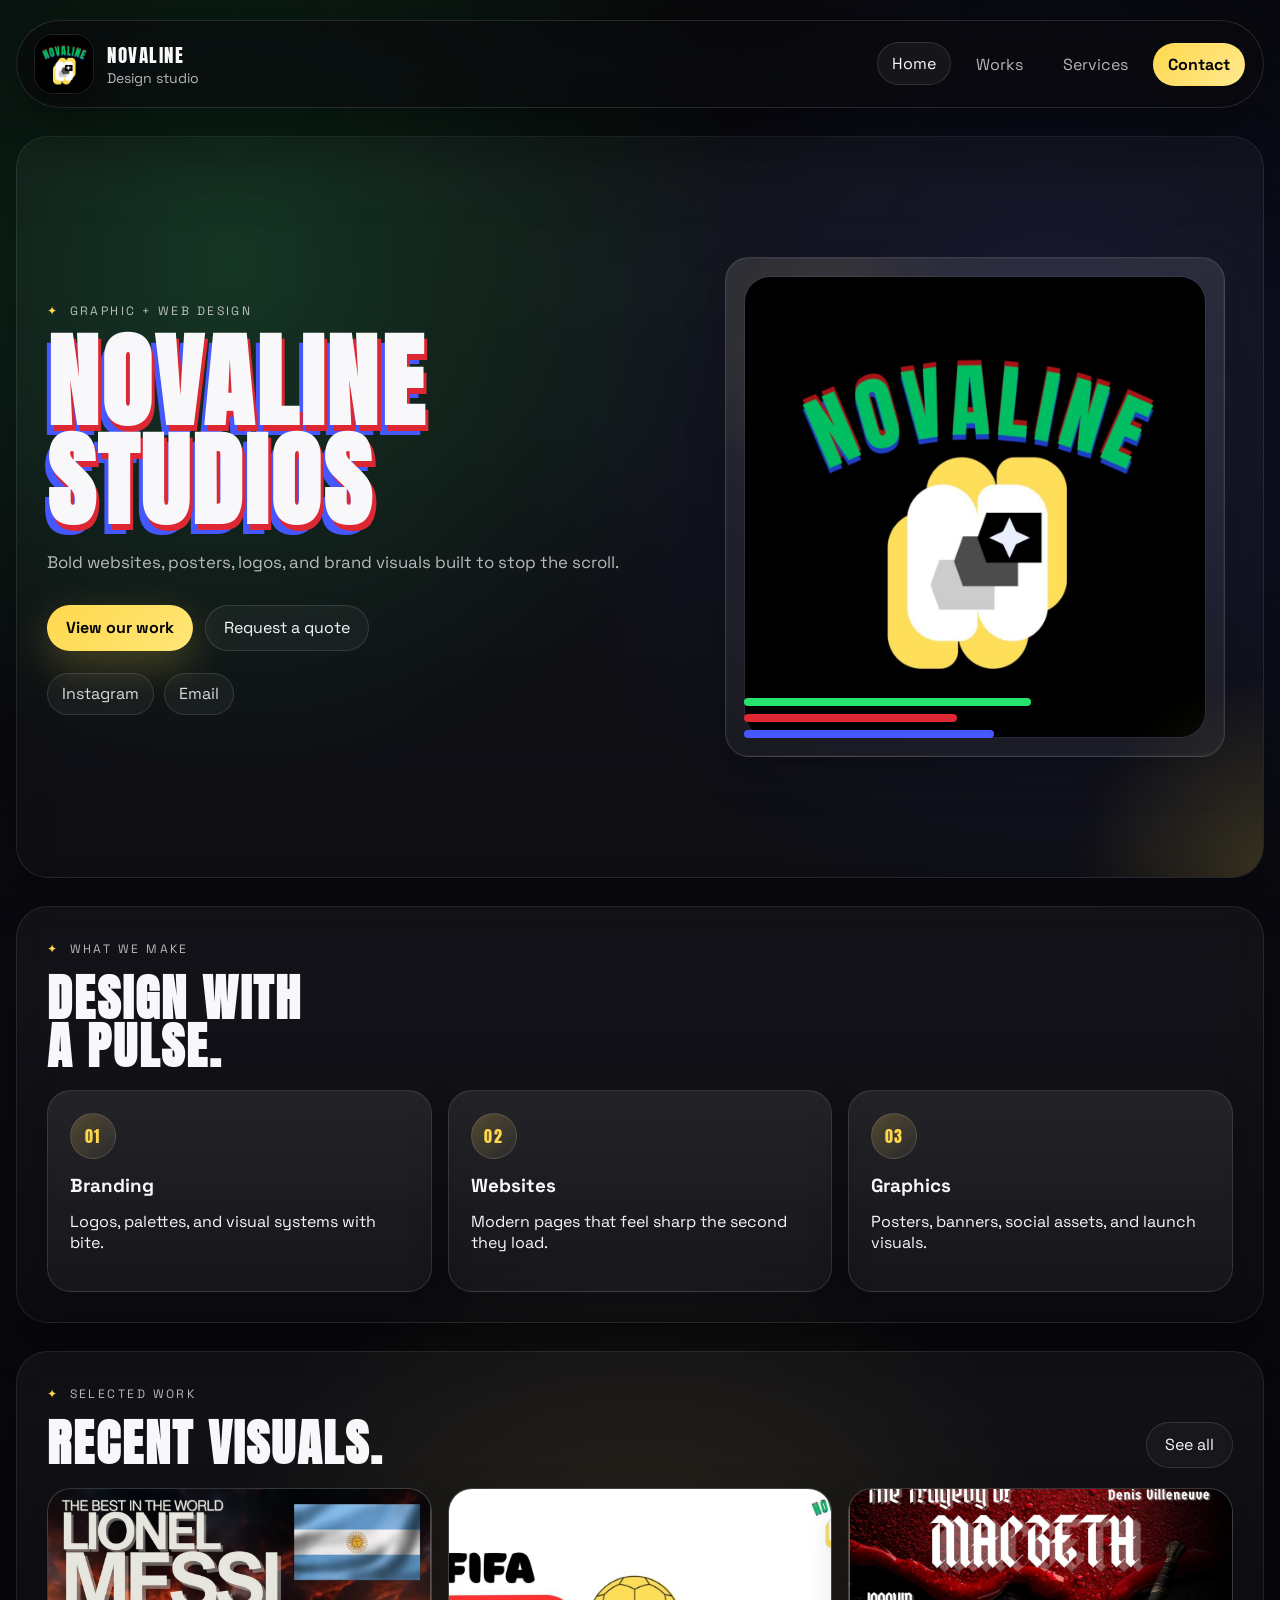
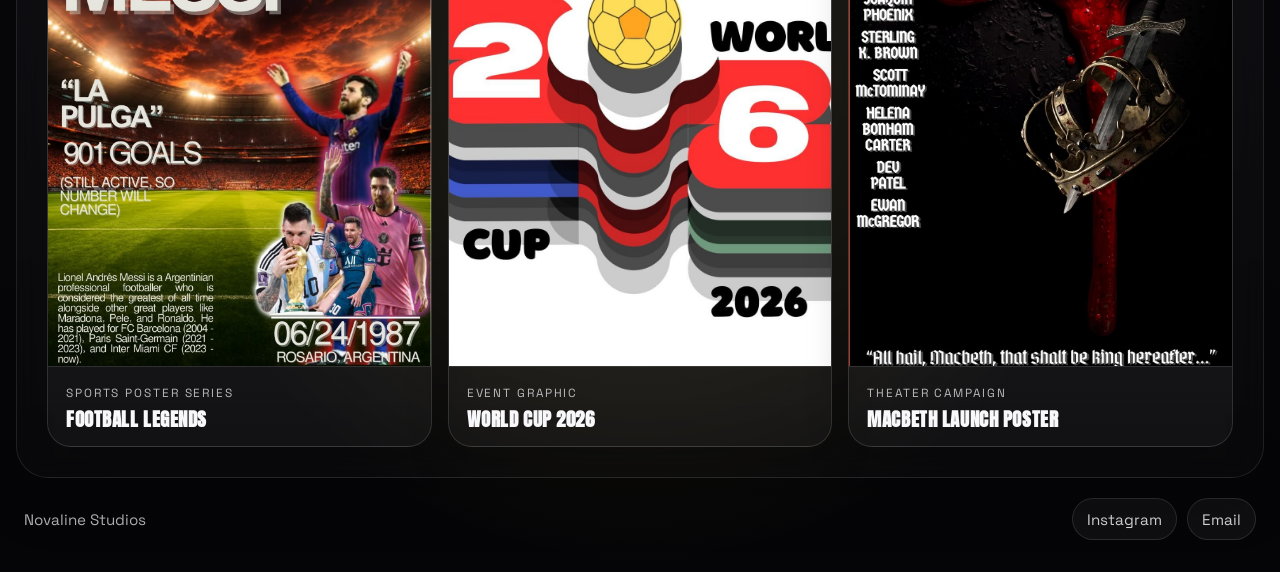
<file: novaline-studio/index.html>
<!DOCTYPE html>
<html lang="en">
  <head>
    <link rel="icon" type="image/vnd.microsoft.icon" href="assets/favicon.ico" />
    <link rel="icon" type="image/jpeg" href="assets/novalin.jpg" />
    <link rel="shortcut icon" href="assets/favicon.ico" />
    <meta charset="UTF-8" />
    <meta name="viewport" content="width=device-width, initial-scale=1.0" />
    <meta name="robots" content="index, follow" />
    <meta name="author" content="Novaline Studios" />
    <meta name="theme-color" content="#111111" />
    <meta name="keywords" content="graphic design, branding, web design, logo design, poster design, social media visuals" />
    <title>Novaline Studios | Bold Branding, Web & Graphic Design</title>
    <meta
      name="description"
      content="Novaline Studios delivers bold branding, modern websites, posters, and social visuals that help creators and businesses stand out."
    />
    <link rel="canonical" href="https://novaline.novastudios.workers.dev/" />
    <meta property="og:site_name" content="Novaline Studios" />
    <meta property="og:title" content="Novaline Studios | Bold Branding, Web & Graphic Design" />
    <meta property="og:description" content="Novaline Studios delivers bold branding, modern websites, posters, and social visuals that help creators and businesses stand out." />
    <meta property="og:type" content="website" />
    <meta property="og:url" content="https://novaline.novastudios.workers.dev/" />
    <meta property="og:image" content="https://novaline.novastudios.workers.dev/assets/social-preview.png" />
    <meta property="og:image:alt" content="Novaline Studios brand preview image with dark graphic style" />
    <meta property="og:image:secure_url" content="https://novaline.novastudios.workers.dev/assets/social-preview.png" />
    <meta property="og:image:type" content="image/png" />
    <meta property="og:image:width" content="1200" />
    <meta property="og:image:height" content="630" />
    <meta property="og:locale" content="en_US" />
    <meta name="twitter:card" content="summary_large_image" />
    <meta name="twitter:site" content="@novaline.studio529" />
    <meta name="twitter:creator" content="@novaline.studio529" />
    <meta name="twitter:title" content="Novaline Studios | Bold Branding, Web & Graphic Design" />
    <meta name="twitter:description" content="Novaline Studios delivers bold branding, modern websites, posters, and social visuals that help creators and businesses stand out." />
    <meta name="twitter:image" content="https://novaline.novastudios.workers.dev/assets/social-preview.png" />
    <meta name="twitter:image:alt" content="Novaline Studios brand logo and visual identity" />
    <link rel="apple-touch-icon" sizes="180x180" href="assets/novaline.jpg" />
    <link rel="manifest" href="manifest.webmanifest" />
    <link rel="alternate" hreflang="en" href="https://novaline.novastudios.workers.dev/" />
    <link rel="preload" as="image" href="https://novaline.novastudios.workers.dev/assets/social-preview.png" />
    <link rel="preconnect" href="https://fonts.googleapis.com" />
    <link rel="preconnect" href="https://fonts.gstatic.com" crossorigin />
    <script async src="https://www.googletagmanager.com/gtag/js?id=G-LHN4WN6YSK"></script>
    <script>
      window.dataLayer = window.dataLayer || [];
      function gtag(){dataLayer.push(arguments);}
      gtag('js', new Date());
      gtag('config', 'G-LHN4WN6YSK');
    </script>
    <script type="application/ld+json">
      {
        "@context": "https://schema.org",
        "@type": "ProfessionalService",
        "name": "Novaline Studios",
        "description": "Novaline Studios offers branding, website design, posters, social assets, and graphics that help small businesses and creators stand out.",
        "logo": "assets/novaline.jpg",
        "url": "https://novaline.novastudios.workers.dev/",
        "contactPoint": [
          {
            "@type": "ContactPoint",
            "contactType": "customer service",
            "email": "novalinestudios529@gmail.com"
          }
        ],
        "sameAs": [
          "https://www.instagram.com/novaline.studio529/"
        ]
      }
    </script>
    <script type="application/ld+json">
      {
        "@context": "https://schema.org",
        "@type": "WebSite",
        "name": "Novaline Studios",
        "url": "https://novaline.novastudios.workers.dev/",
        "sameAs": [
          "https://www.instagram.com/novaline.studio529/"
        ]
      }
    </script>
    <script type="application/ld+json">
      {
        "@context": "https://schema.org",
        "@type": "BreadcrumbList",
        "itemListElement": [
          {
            "@type": "ListItem",
            "position": 1,
            "name": "Home",
            "item": "https://novaline.novastudios.workers.dev/"
          }
        ]
      }
    </script>
    <link rel="stylesheet" href="styles.css" />
  </head>
  <body>
    <div class="page-shell">
      <header class="site-header">
        <a class="brand-lockup" href="./" aria-label="Novaline home">
          <img class="brand-mark" src="assets/novaline.jpg" alt="Novaline logo" />
          <span class="brand-copy">
            <span class="brand-name">Novaline</span>
            <span class="brand-tag">Design studio</span>
          </span>
        </a>

        <nav class="site-nav" aria-label="Primary">
          <a class="nav-link active" href="./">Home</a>
          <a class="nav-link" href="works.html">Works</a>
          <a class="nav-link" href="studio.html">Services</a>
          <a class="nav-link nav-cta" href="contact.html">Contact</a>
        </nav>
      </header>

      <main>
        <section class="hero section simple-hero">
          <div class="hero-copy">
            <p class="eyebrow"><span class="glyph">✦</span> graphic + web design</p>
            <h1>Novaline Studios</h1>
            <p class="lede">
              Bold websites, posters, logos, and brand visuals built to stop the scroll.
            </p>

            <div class="hero-actions">
              <a class="button button-primary" href="works.html">View our work</a>
              <a class="button button-secondary" href="mailto:novalinestudios529@gmail.com?subject=Novaline%20quote%20request&amp;body=Hi%20Novaline%2C%0A%0AI%27m%20interested%20in%20a%20quote%20for%3A%0A%0AProject%20type%3A%20%0ATimeline%3A%20%0ABudget%20range%3A%20%0AReferences%2Fideas%3A%20%0A%0AThank%20you!">Request a quote</a>
            </div>

            <div class="social-row" aria-label="Social links">
              <a class="social-link" href="https://www.instagram.com/novaline.studio529/" target="_blank" rel="noreferrer">Instagram</a>
              <a class="social-link" href="mailto:novalinestudios529@gmail.com?subject=Novaline%20project%20message">Email</a>
            </div>
          </div>

          <div class="hero-art">
            <div class="feature-board">
              <img class="feature-logo" src="assets/novaline.jpg" alt="" aria-hidden="true" />
              <div class="kinetic-bars" aria-hidden="true">
                <span></span>
                <span></span>
                <span></span>
              </div>
            </div>
          </div>
        </section>

        <section class="section compact-section">
          <div class="section-heading">
            <p class="eyebrow"><span class="glyph">✦</span> what we make</p>
            <h2>Design with a pulse.</h2>
          </div>

          <div class="service-grid">
            <article class="service-card">
              <div class="service-icon">01</div>
              <h3>Branding</h3>
              <p>Logos, palettes, and visual systems with bite.</p>
            </article>

            <article class="service-card">
              <div class="service-icon">02</div>
              <h3>Websites</h3>
              <p>Modern pages that feel sharp the second they load.</p>
            </article>

            <article class="service-card">
              <div class="service-icon">03</div>
              <h3>Graphics</h3>
              <p>Posters, banners, social assets, and launch visuals.</p>
            </article>
          </div>
        </section>

        <section class="section feature-showcase">
          <div class="section-heading section-heading--split">
            <div>
              <p class="eyebrow"><span class="glyph">✦</span> selected work</p>
              <h2>Recent visuals.</h2>
            </div>
            <a class="text-link" href="works.html">See all</a>
          </div>

          <div class="showcase-grid">
            <article class="project-card project-card--image">
              <img class="project-card__image" src="assets/s6.jpg" alt="Cristiano Ronaldo poster design" />
              <div class="project-card__body">
                <p class="project-type">Sports poster series</p>
                <h3>Football legends</h3>
              </div>
            </article>

            <article class="project-card project-card--image">
              <img class="project-card__image" src="assets/worldcup.jpg" alt="FIFA World Cup 2026 graphic" />
              <div class="project-card__body">
                <p class="project-type">Event graphic</p>
                <h3>World Cup 2026</h3>
              </div>
            </article>

            <article class="project-card project-card--image">
              <img class="project-card__image" src="assets/macbeth.jpg" alt="Macbeth poster design" />
              <div class="project-card__body">
                <p class="project-type">Theater campaign</p>
                <h3>Macbeth launch poster</h3>
              </div>
            </article>
          </div>
        </section>
      </main>

      <footer class="site-footer">
        <p>Novaline Studios</p>
        <div class="footer-socials">
          <a href="https://www.instagram.com/novaline.studio529/" target="_blank" rel="noreferrer">Instagram</a>
          <a href="mailto:novalinestudios529@gmail.com?subject=Novaline%20project%20message">Email</a>
        </div>
      </footer>
    </div>
    <script src="script.js"></script>
  </body>
</html>
</file>
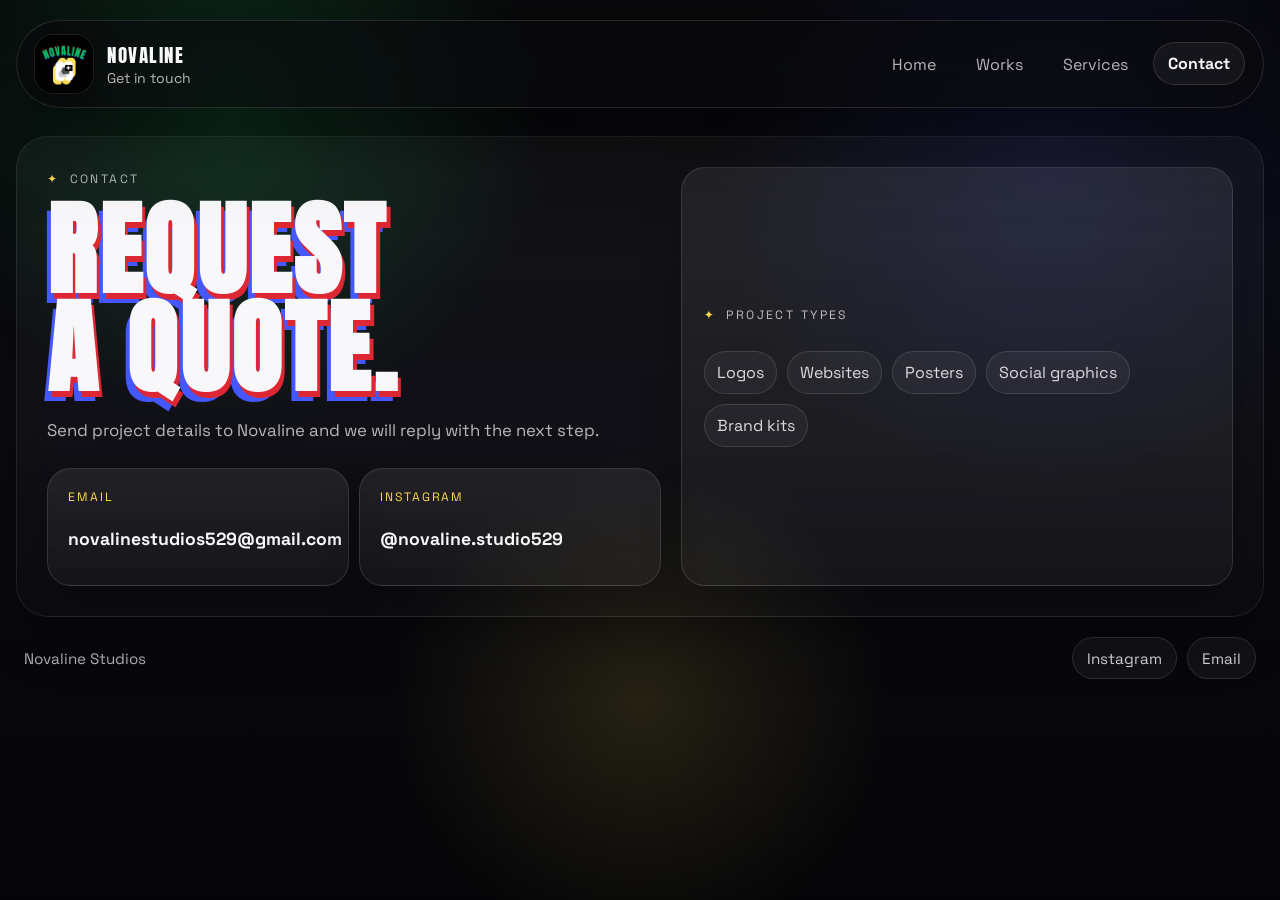
<file: novaline-studio/contact.html>
<!DOCTYPE html>
<html lang="en">
  <head>
    <link rel="icon" type="image/vnd.microsoft.icon" href="assets/favicon.ico" />
    <link rel="icon" type="image/jpeg" href="assets/novalin.jpg" />
    <link rel="shortcut icon" href="assets/favicon.ico" />
    <meta charset="UTF-8" />
    <meta name="viewport" content="width=device-width, initial-scale=1.0" />
    <meta name="robots" content="index, follow" />
    <meta name="author" content="Novaline Studios" />
    <meta name="theme-color" content="#111111" />
    <meta name="keywords" content="contact graphic designer, branding quote, website design inquiry, poster design request" />
    <title>Contact Novaline Studios | Brand, Website & Graphic Design Quote</title>
    <meta
      name="description"
      content="Email Novaline Studios for a quote on brand identity, website design, posters, social graphics, or visual campaign work."
    />
    <link rel="canonical" href="https://novaline.novastudios.workers.dev/contact.html" />
    <meta property="og:site_name" content="Novaline Studios" />
    <meta property="og:title" content="Contact Novaline Studios | Brand, Website & Graphic Design Quote" />
    <meta property="og:description" content="Email Novaline Studios for a quote on brand identity, website design, posters, social graphics, or visual campaign work." />
    <meta property="og:type" content="website" />
    <meta property="og:url" content="https://novaline.novastudios.workers.dev/contact.html" />
    <meta property="og:image" content="https://novaline.novastudios.workers.dev/assets/social-preview.png" />
    <meta property="og:image:alt" content="Contact Novaline Studios preview image with creative branding style" />
    <meta property="og:image:secure_url" content="https://novaline.novastudios.workers.dev/assets/social-preview.png" />
    <meta property="og:image:type" content="image/png" />
    <meta property="og:image:width" content="1200" />
    <meta property="og:image:height" content="630" />
    <meta property="og:locale" content="en_US" />
    <meta name="twitter:card" content="summary_large_image" />
    <meta name="twitter:site" content="@novaline.studio529" />
    <meta name="twitter:creator" content="@novaline.studio529" />
    <meta name="twitter:title" content="Contact Novaline Studios | Brand, Website & Graphic Design Quote" />
    <meta name="twitter:description" content="Email Novaline Studios for a quote on brand identity, website design, posters, social graphics, or visual campaign work." />
    <meta name="twitter:image" content="https://novaline.novastudios.workers.dev/assets/social-preview.png" />
    <meta name="twitter:image:alt" content="Contact Novaline Studios for design and branding services" />
    <link rel="apple-touch-icon" sizes="180x180" href="assets/novaline.jpg" />
    <link rel="manifest" href="manifest.webmanifest" />
    <link rel="alternate" hreflang="en" href="https://novaline.novastudios.workers.dev/contact.html" />
    <link rel="preconnect" href="https://fonts.googleapis.com" />
    <link rel="preconnect" href="https://fonts.gstatic.com" crossorigin />
    <script async src="https://www.googletagmanager.com/gtag/js?id=G-LHN4WN6YSK"></script>
    <script>
      window.dataLayer = window.dataLayer || [];
      function gtag(){dataLayer.push(arguments);}
      gtag('js', new Date());
      gtag('config', 'G-LHN4WN6YSK');
    </script>
    <link rel="preload" as="image" href="https://novaline.novastudios.workers.dev/assets/social-preview.png" />
    <script type="application/ld+json">
      {
        "@context": "https://schema.org",
        "@type": "WebPage",
        "name": "Contact | Novaline Studios",
        "description": "Email Novaline Studios for a quote on brand identity, website design, posters, social graphics, or visual campaign work.",
        "url": "https://novaline.novastudios.workers.dev/contact.html"
      }
    </script>
    <script type="application/ld+json">
      {
        "@context": "https://schema.org",
        "@type": "BreadcrumbList",
        "itemListElement": [
          {
            "@type": "ListItem",
            "position": 1,
            "name": "Home",
            "item": "https://novaline.novastudios.workers.dev/"
          },
          {
            "@type": "ListItem",
            "position": 2,
            "name": "Contact",
            "item": "https://novaline.novastudios.workers.dev/contact.html"
          }
        ]
      }
    </script>
    <script type="application/ld+json">
      {
        "@context": "https://schema.org",
        "@type": "ContactPage",
        "url": "https://novaline.novastudios.workers.dev/contact.html",
        "name": "Contact Novaline Studios",
        "description": "Request a quote for branding, website design, posters, social graphics, and visual campaigns.",
        "mainEntity": {
          "@type": "Organization",
          "name": "Novaline Studios",
          "url": "https://novaline.novastudios.workers.dev/",
          "contactPoint": [
            {
              "@type": "ContactPoint",
              "contactType": "customer service",
              "email": "novalinestudios529@gmail.com"
            }
          ],
          "sameAs": [
            "https://www.instagram.com/novaline.studio529/"
          ]
        }
      }
    </script>
    <link rel="stylesheet" href="styles.css" />
  </head>
  <body>
    <div class="page-shell">
      <header class="site-header">
        <a class="brand-lockup" href="./" aria-label="Novaline home">
          <img class="brand-mark" src="assets/novaline.jpg" alt="Novaline logo" />
          <span class="brand-copy">
            <span class="brand-name">Novaline</span>
            <span class="brand-tag">Get in touch</span>
          </span>
        </a>

        <nav class="site-nav" aria-label="Primary">
          <a class="nav-link" href="./">Home</a>
          <a class="nav-link" href="works.html">Works</a>
          <a class="nav-link" href="studio.html">Services</a>
          <a class="nav-link active nav-cta" href="contact.html">Contact</a>
        </nav>
      </header>

      <main>
        <section class="contact-layout section">
          <div class="contact-copy">
            <p class="eyebrow"><span class="glyph">✦</span> contact</p>
            <h1>Request a quote.</h1>
            <p class="lede">
              Send project details to Novaline and we will reply with the next step.
            </p>

            <div class="contact-socials">
              <a class="social-card" href="mailto:novalinestudios529@gmail.com?subject=Novaline%20Quote%20Request&amp;body=Hi%20Novaline%2C%0A%0AI%27m%20interested%20in%20a%20quote%20for%3A%0A%0AProject%20type%3A%20%0ATimeline%3A%20%0ABudget%20range%3A%20%0AReferences%2Fideas%3A%20%0A%0AThank%20you!">
                <span>Email</span>
                <strong>novalinestudios529@gmail.com</strong>
              </a>
              <a class="social-card" href="https://www.instagram.com/novaline.studio529/" target="_blank" rel="noreferrer">
                <span>Instagram</span>
                <strong>@novaline.studio529</strong>
              </a>
            </div>
          </div>

          <div class="contact-card contact-card--simple">
            <p class="eyebrow"><span class="glyph">✦</span> project types</p>
            <div class="contact-tags">
              <span>Logos</span>
              <span>Websites</span>
              <span>Posters</span>
              <span>Social graphics</span>
              <span>Brand kits</span>
            </div>
          </div>
        </section>
      </main>

      <footer class="site-footer">
        <p>Novaline Studios</p>
        <div class="footer-socials">
          <a href="https://www.instagram.com/novaline.studio529/" target="_blank" rel="noreferrer">Instagram</a>
          <a href="mailto:novalinestudios529@gmail.com?subject=Novaline%20Project%20Message">Email</a>
        </div>
      </footer>
    </div>
    <script src="script.js"></script>
  </body>
</html>
</file>
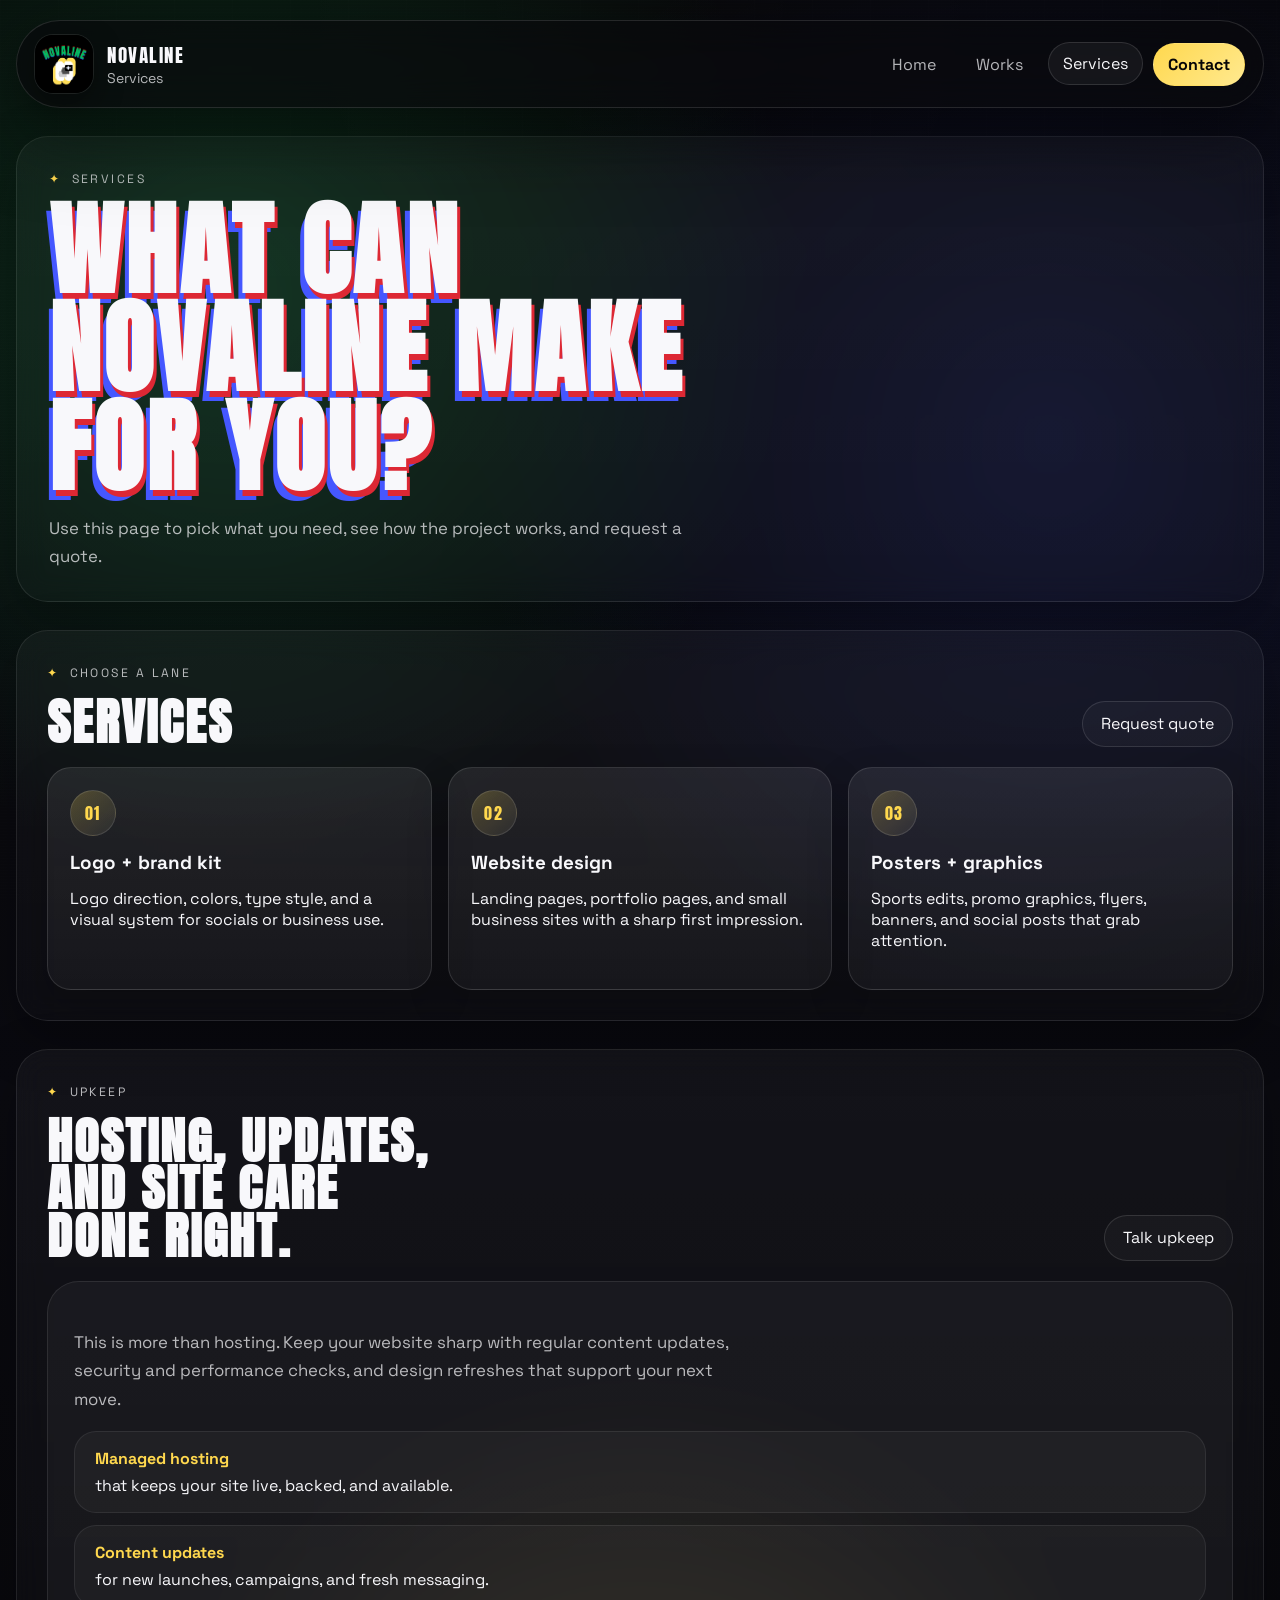
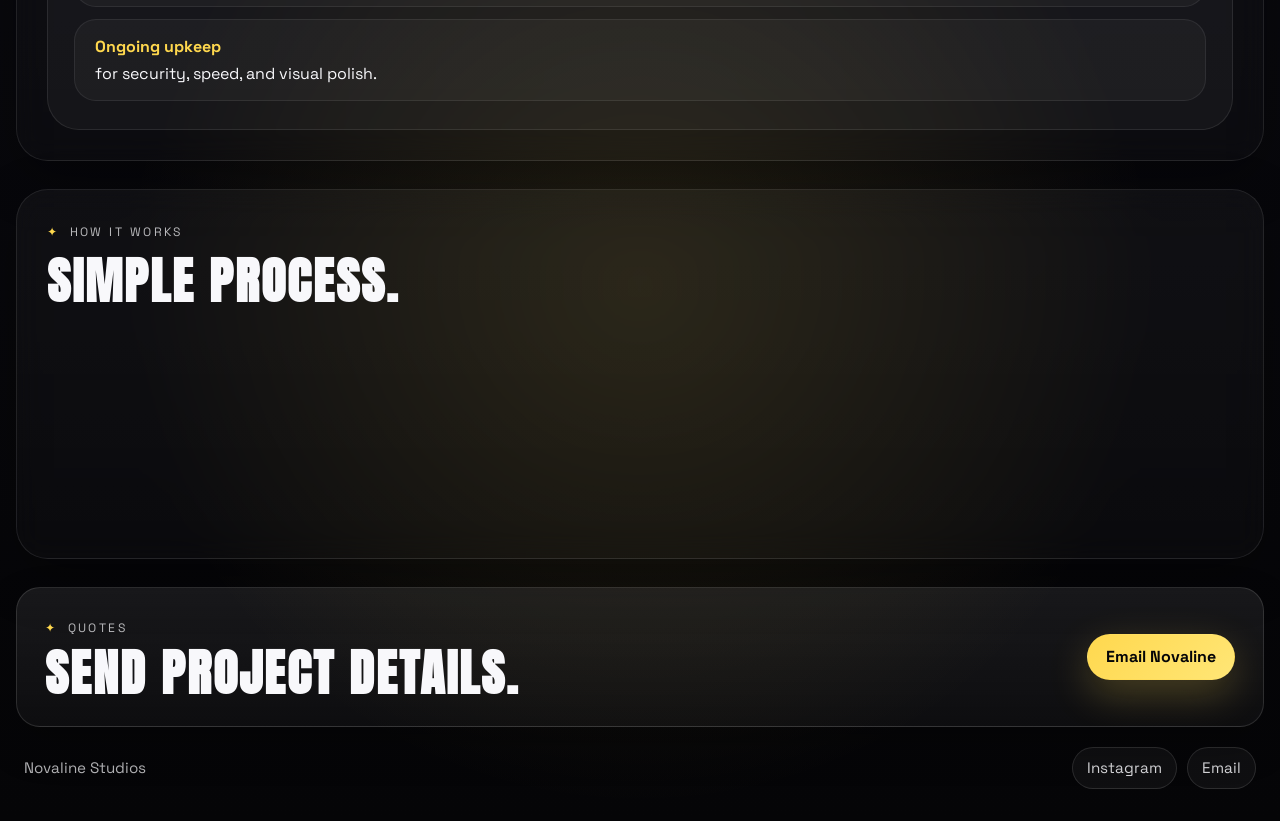
<file: novaline-studio/studio.html>
<!DOCTYPE html>
<html lang="en">
  <head>
    <link rel="icon" type="image/vnd.microsoft.icon" href="assets/favicon.ico" />
    <link rel="icon" type="image/jpeg" href="assets/novalin.jpg" />
    <link rel="shortcut icon" href="assets/favicon.ico" />
    <meta charset="UTF-8" />
    <meta name="viewport" content="width=device-width, initial-scale=1.0" />
    <meta name="robots" content="index, follow" />
    <meta name="author" content="Novaline Studios" />
    <meta name="theme-color" content="#111111" />
    <meta name="keywords" content="branding services, logo design, website design, poster design, social media graphics" />
    <title>Novaline Studios | Branding, Website & Poster Design Services</title>
    <meta
      name="description"
      content="Novaline Studios crafts brand identity, website design, posters, and social graphics for businesses, creators, and events."
    />
    <link rel="canonical" href="https://novaline.novastudios.workers.dev/studio.html" />
    <meta property="og:site_name" content="Novaline Studios" />
    <meta property="og:title" content="Novaline Studios | Branding, Website & Poster Design Services" />
    <meta property="og:description" content="Novaline Studios crafts brand identity, website design, posters, and social graphics for businesses, creators, and events." />
    <meta property="og:type" content="website" />
    <meta property="og:url" content="https://novaline.novastudios.workers.dev/studio.html" />
    <meta property="og:image" content="https://novaline.novastudios.workers.dev/assets/social-preview.png" />
    <meta property="og:image:alt" content="Novaline Studios service preview image with strong visual branding" />
    <meta property="og:image:secure_url" content="https://novaline.novastudios.workers.dev/assets/social-preview.png" />
    <meta property="og:image:type" content="image/png" />
    <meta property="og:image:width" content="1200" />
    <meta property="og:image:height" content="630" />
    <meta property="og:locale" content="en_US" />
    <meta name="twitter:card" content="summary_large_image" />
    <meta name="twitter:site" content="@novaline.studio529" />
    <meta name="twitter:creator" content="@novaline.studio529" />
    <meta name="twitter:title" content="Novaline Studios | Branding, Website & Poster Design Services" />
    <meta name="twitter:description" content="Novaline Studios crafts brand identity, website design, posters, and social graphics for businesses, creators, and events." />
    <meta name="twitter:image" content="https://novaline.novastudios.workers.dev/assets/social-preview.png" />
    <meta name="twitter:image:alt" content="Novaline Studios service showcase with branding and poster design artwork" />
    <link rel="apple-touch-icon" sizes="180x180" href="assets/novaline.jpg" />
    <link rel="manifest" href="manifest.webmanifest" />
    <link rel="alternate" hreflang="en" href="https://novaline.novastudios.workers.dev/studio.html" />
    <link rel="preconnect" href="https://fonts.googleapis.com" />
    <link rel="preconnect" href="https://fonts.gstatic.com" crossorigin />
    <script async src="https://www.googletagmanager.com/gtag/js?id=G-LHN4WN6YSK"></script>
    <script>
      window.dataLayer = window.dataLayer || [];
      function gtag(){dataLayer.push(arguments);}
      gtag('js', new Date());
      gtag('config', 'G-LHN4WN6YSK');
    </script>
    <link rel="preload" as="image" href="https://novaline.novastudios.workers.dev/assets/social-preview.png" />
    <script type="application/ld+json">
      {
        "@context": "https://schema.org",
        "@type": "WebPage",
        "name": "Services | Novaline Studios",
        "description": "Novaline Studios crafts brand identity, website design, posters, and social graphics for businesses, creators, and events.",
        "url": "https://novaline.novastudios.workers.dev/studio.html"
      }
    </script>
    <script type="application/ld+json">
      {
        "@context": "https://schema.org",
        "@type": "BreadcrumbList",
        "itemListElement": [
          {
            "@type": "ListItem",
            "position": 1,
            "name": "Home",
            "item": "https://novaline.novastudios.workers.dev/"
          },
          {
            "@type": "ListItem",
            "position": 2,
            "name": "Services",
            "item": "https://novaline.novastudios.workers.dev/studio.html"
          }
        ]
      }
    </script>
    <script type="application/ld+json">
      {
        "@context": "https://schema.org",
        "@type": "FAQPage",
        "mainEntity": [
          {
            "@type": "Question",
            "name": "What design services does Novaline offer?",
            "acceptedAnswer": {
              "@type": "Answer",
              "text": "Novaline creates logos, brand kits, website visuals, posters, social graphics, and launch-ready marketing assets."
            }
          },
          {
            "@type": "Question",
            "name": "How do I request a quote?",
            "acceptedAnswer": {
              "@type": "Answer",
              "text": "Send a brief project summary by email, including your type of work, timeline, and budget range."
            }
          },
          {
            "@type": "Question",
            "name": "What does the process look like?",
            "acceptedAnswer": {
              "@type": "Answer",
              "text": "We confirm style direction, scope, and pricing, then deliver polished assets ready to publish or print."
            }
          }
        ]
      }
    </script>
    <link rel="stylesheet" href="styles.css" />
  </head>
  <body>
    <div class="page-shell">
      <header class="site-header">
        <a class="brand-lockup" href="./" aria-label="Novaline home">
          <img class="brand-mark" src="assets/novaline.jpg" alt="Novaline logo" />
          <span class="brand-copy">
            <span class="brand-name">Novaline</span>
            <span class="brand-tag">Services</span>
          </span>
        </a>

        <nav class="site-nav" aria-label="Primary">
          <a class="nav-link" href="./">Home</a>
          <a class="nav-link" href="works.html">Works</a>
          <a class="nav-link active" href="studio.html">Services</a>
          <a class="nav-link nav-cta" href="contact.html">Contact</a>
        </nav>
      </header>

      <main>
        <section class="page-hero section section--tight">
          <div>
            <p class="eyebrow"><span class="glyph">✦</span> services</p>
            <h1>What can Novaline make for you?</h1>
          </div>
          <p class="lede">
            Use this page to pick what you need, see how the project works, and request a quote.
          </p>
        </section>

        <section class="section services-menu">
          <div class="section-heading section-heading--split">
            <div>
              <p class="eyebrow"><span class="glyph">✦</span> choose a lane</p>
              <h2>Services</h2>
            </div>
            <a class="text-link" href="mailto:novalinestudios529@gmail.com?subject=Novaline%20quote%20request&amp;body=Hi%20Novaline%2C%0A%0AI%27m%20interested%20in%20a%20quote%20for%3A%0A%0AProject%20type%3A%20%0ATimeline%3A%20%0ABudget%20range%3A%20%0AReferences%2Fideas%3A%20%0A%0AThank%20you!">Request quote</a>
          </div>

          <div class="offer-grid">
            <article class="offer-card">
              <span class="process-step">01</span>
              <h3>Logo + brand kit</h3>
              <p>Logo direction, colors, type style, and a visual system for socials or business use.</p>
            </article>

            <article class="offer-card">
              <span class="process-step">02</span>
              <h3>Website design</h3>
              <p>Landing pages, portfolio pages, and small business sites with a sharp first impression.</p>
            </article>

            <article class="offer-card">
              <span class="process-step">03</span>
              <h3>Posters + graphics</h3>
              <p>Sports edits, promo graphics, flyers, banners, and social posts that grab attention.</p>
            </article>
          </div>
        </section>

        <section class="section upkeep-panel">
          <div class="section-heading section-heading--split">
            <div>
              <p class="eyebrow"><span class="glyph">✦</span> upkeep</p>
              <h2>Hosting, updates, and site care done right.</h2>
            </div>
            <a class="text-link" href="mailto:novalinestudios529@gmail.com?subject=Novaline%20upkeep%20support&amp;body=Hi%20Novaline%2C%0A%0AI%27m%20interested%20in%20managed%20site%20upkeep%2C%20hosting%20and%20updates.%0A%0AThank%20you!">Talk upkeep</a>
          </div>

          <div class="upkeep-grid">
            <div class="upkeep-copy upkeep-box">
              <p class="lede">This is more than hosting. Keep your website sharp with regular content updates, security and performance checks, and design refreshes that support your next move.</p>
              <ul class="upkeep-list">
                <li><strong>Managed hosting</strong> that keeps your site live, backed, and available.</li>
                <li><strong>Content updates</strong> for new launches, campaigns, and fresh messaging.</li>
                <li><strong>Ongoing upkeep</strong> for security, speed, and visual polish.</li>
              </ul>
            </div>
          </div>
        </section>

        <section class="section how-it-works">
          <div class="section-heading">
            <p class="eyebrow"><span class="glyph">✦</span> how it works</p>
            <h2>Simple process.</h2>
          </div>

          <div class="process-grid process-grid--simple">
            <article class="process-card">
              <span class="process-step">01</span>
              <h3>Send the idea</h3>
              <p>Email the project type, deadline, budget range, and references.</p>
            </article>
            <article class="process-card">
              <span class="process-step">02</span>
              <h3>Get direction</h3>
              <p>We confirm the style, scope, and quote before design starts.</p>
            </article>
            <article class="process-card">
              <span class="process-step">03</span>
              <h3>Receive files</h3>
              <p>You get polished visuals ready to post, publish, or send.</p>
            </article>
          </div>
        </section>

        <section class="quote-card">
          <div>
            <p class="eyebrow"><span class="glyph">✦</span> quotes</p>
            <h2>Send project details.</h2>
          </div>
          <a class="button button-primary" href="mailto:novalinestudios529@gmail.com?subject=Novaline%20quote%20request&amp;body=Hi%20Novaline%2C%0A%0AI%27m%20interested%20in%20a%20quote%20for%3A%0A%0AProject%20type%3A%20%0ATimeline%3A%20%0ABudget%20range%3A%20%0AReferences%2Fideas%3A%20%0A%0AThank%20you!">Email Novaline</a>
        </section>
      </main>

      <footer class="site-footer">
        <p>Novaline Studios</p>
        <div class="footer-socials">
          <a href="https://www.instagram.com/novaline.studio529/" target="_blank" rel="noreferrer">Instagram</a>
          <a href="mailto:novalinestudios529@gmail.com?subject=Novaline%20project%20message">Email</a>
        </div>
      </footer>
    </div>
    <script src="script.js"></script>
  </body>
</html>
<!-- test -->
</file>
<file: novaline-studio/styles.css>
@import url("https://fonts.googleapis.com/css2?family=Anton&family=Space+Grotesk:wght@400;500;600;700&display=swap");

:root {
  --bg: #050507;
  --bg-soft: #0f1016;
  --surface: rgba(255, 255, 255, 0.07);
  --surface-strong: rgba(255, 255, 255, 0.12);
  --surface-weak: rgba(255, 255, 255, 0.04);
  --text: #f8f8fb;
  --muted: rgba(248, 248, 251, 0.72);
  --line: rgba(255, 255, 255, 0.12);
  --line-strong: rgba(255, 255, 255, 0.22);
  --green: #27e36e;
  --yellow: #ffd84e;
  --red: #dd2834;
  --blue: #4557ff;
  --shadow: 0 24px 80px rgba(0, 0, 0, 0.5);
  --radius-xl: 32px;
  --radius-lg: 24px;
  --radius-md: 18px;
  --radius-sm: 14px;
}

*,
*::before,
*::after {
  box-sizing: border-box;
}

html {
  scroll-behavior: smooth;
}

body {
  margin: 0;
  min-height: 100vh;
  color: var(--text);
  font-family: "Space Grotesk", system-ui, sans-serif;
  background:
    radial-gradient(circle at 18% 12%, rgba(39, 227, 110, 0.18), transparent 24%),
    radial-gradient(circle at 82% 18%, rgba(69, 87, 255, 0.14), transparent 26%),
    radial-gradient(circle at 50% 78%, rgba(255, 216, 78, 0.12), transparent 26%),
    linear-gradient(180deg, #060608 0%, #0a0a10 45%, #050507 100%);
}

body::before,
body::after {
  content: "";
  position: fixed;
  inset: 0;
  pointer-events: none;
  z-index: -1;
}

body::before {
  background-image:
    linear-gradient(rgba(255, 255, 255, 0.025) 1px, transparent 1px),
    linear-gradient(90deg, rgba(255, 255, 255, 0.025) 1px, transparent 1px);
  background-size: 58px 58px;
  mask-image: linear-gradient(180deg, rgba(0, 0, 0, 0.9), transparent 120%);
  opacity: 0.45;
}

body::after {
  background:
    radial-gradient(circle at 50% 0%, rgba(255, 255, 255, 0.06), transparent 30%),
    repeating-linear-gradient(
      180deg,
      rgba(255, 255, 255, 0.03) 0,
      rgba(255, 255, 255, 0.03) 1px,
      transparent 1px,
      transparent 3px
    );
  mix-blend-mode: screen;
  opacity: 0.12;
}

@media (prefers-reduced-motion: no-preference) {
  main > section {
    animation: fadeUp 520ms ease both;
  }

  main > section:nth-child(2) {
    animation-delay: 90ms;
  }

  main > section:nth-child(3) {
    animation-delay: 160ms;
  }
}

a {
  color: inherit;
  text-decoration: none;
}

img {
  display: block;
  max-width: 100%;
}

.series-slide img,
.real-project img {
  cursor: zoom-in;
  transition: transform 220ms ease, opacity 220ms ease;
}

.series-slide img:hover,
.real-project img:hover {
  transform: scale(1.03);
}

.lightbox {
  position: fixed;
  inset: 0;
  display: flex;
  align-items: center;
  justify-content: center;
  padding: 22px;
  background: rgba(4, 5, 9, 0.88);
  opacity: 0;
  pointer-events: none;
  visibility: hidden;
  transition: opacity 260ms ease, visibility 260ms ease;
  z-index: 999;
}

.lightbox--open {
  opacity: 1;
  pointer-events: auto;
  visibility: visible;
}

.lightbox__inner {
  position: relative;
  width: min(1100px, 100%);
  max-height: 92vh;
  display: grid;
  gap: 14px;
  align-items: center;
  justify-items: center;
  transform: translateY(10px) scale(0.98);
  opacity: 0;
  transition: transform 260ms ease, opacity 260ms ease;
}

.lightbox--open .lightbox__inner {
  transform: translateY(0) scale(1);
  opacity: 1;
}

.lightbox__image {
  width: 100%;
  max-height: 82vh;
  height: auto;
  border-radius: 24px;
  object-fit: contain;
  box-shadow: var(--shadow);
}

.lightbox__caption {
  margin: 0;
  max-width: 100%;
  color: var(--muted);
  text-align: center;
}

.lightbox__close {
  position: absolute;
  top: -12px;
  right: -12px;
  width: 42px;
  height: 42px;
  border: none;
  border-radius: 999px;
  background: rgba(255, 255, 255, 0.08);
  color: var(--text);
  font-size: 1.35rem;
  cursor: pointer;
  display: grid;
  place-items: center;
  transition: transform 180ms ease, background 180ms ease;
}

.lightbox__close:hover {
  transform: scale(1.06);
  background: rgba(255, 255, 255, 0.13);
}

.lightbox__inner:focus-within .lightbox__close {
  outline: 2px solid var(--yellow);
  outline-offset: 4px;
}

@media (max-width: 740px) {
  .lightbox {
    padding: 16px;
  }

  .lightbox__close {
    top: 0;
    right: 0;
  }
}

.page-shell {
  width: min(1600px, calc(100% - 32px));
  max-width: 1600px;
  margin: 0 auto;
  padding: 20px 0 32px;
}

.site-header {
  position: sticky;
  top: 14px;
  z-index: 30;
  display: flex;
  align-items: center;
  justify-content: space-between;
  gap: 20px;
  padding: 14px 18px;
  margin-bottom: 24px;
  border: 1px solid var(--line);
  border-radius: 999px;
  background: rgba(9, 9, 12, 0.68);
  backdrop-filter: blur(18px);
  box-shadow: var(--shadow);
}

.brand-lockup {
  display: inline-flex;
  align-items: center;
  gap: 14px;
  min-width: 0;
}

.brand-mark {
  width: 58px;
  height: 58px;
  border-radius: 18px;
  object-fit: cover;
  box-shadow: 0 0 0 1px rgba(255, 255, 255, 0.09), 0 10px 30px rgba(0, 0, 0, 0.4);
}

.brand-copy {
  display: flex;
  flex-direction: column;
  min-width: 0;
}

.brand-name {
  font-family: "Anton", Impact, sans-serif;
  letter-spacing: 0.08em;
  font-size: 1.18rem;
  text-transform: uppercase;
}

.brand-tag {
  color: var(--muted);
  font-size: 0.88rem;
}

.site-nav {
  display: flex;
  align-items: center;
  gap: 10px;
  flex-wrap: wrap;
  justify-content: flex-end;
}

.nav-link {
  padding: 10px 14px;
  border-radius: 999px;
  color: var(--muted);
  border: 1px solid transparent;
  transition: transform 180ms ease, background 180ms ease, border-color 180ms ease,
    color 180ms ease;
}

.social-row,
.footer-socials,
.contact-socials,
.contact-tags {
  display: flex;
  flex-wrap: wrap;
  gap: 10px;
}

.social-row {
  margin-top: 22px;
}

.social-link,
.footer-socials a,
.social-card,
.contact-tags span {
  border: 1px solid var(--line);
  background: rgba(255, 255, 255, 0.045);
}

.social-link,
.footer-socials a {
  display: inline-flex;
  align-items: center;
  min-height: 42px;
  padding: 0 14px;
  border-radius: 999px;
  color: rgba(248, 248, 251, 0.86);
  transition: transform 180ms ease, background 180ms ease, color 180ms ease;
}

.social-link:hover,
.footer-socials a:hover {
  transform: translateY(-2px);
  color: var(--bg);
  background: var(--yellow);
}

.nav-link:hover,
.nav-link.active {
  color: var(--text);
  border-color: var(--line);
  background: rgba(255, 255, 255, 0.05);
  transform: translateY(-1px);
}

.nav-cta {
  color: var(--bg);
  background: linear-gradient(135deg, var(--yellow), #ffe98f);
  font-weight: 700;
}

.nav-cta:hover {
  color: var(--bg);
  border-color: transparent;
  background: linear-gradient(135deg, #ffe36d, var(--yellow));
}

.section {
  margin-top: 28px;
  padding: 30px;
  border: 1px solid rgba(255, 255, 255, 0.09);
  border-radius: var(--radius-xl);
  background: linear-gradient(180deg, rgba(255, 255, 255, 0.04), rgba(255, 255, 255, 0.018));
  backdrop-filter: blur(14px);
  box-shadow: 0 18px 54px rgba(0, 0, 0, 0.28);
}

.section--tight {
  padding: 30px 32px;
}

.hero {
  display: grid;
  grid-template-columns: 1.1fr 0.9fr;
  gap: 40px;
  align-items: center;
  min-height: 82vh;
  overflow: hidden;
  position: relative;
}

.hero::after {
  content: "";
  position: absolute;
  inset: auto -18% -28% auto;
  width: 420px;
  height: 420px;
  border-radius: 50%;
  background: radial-gradient(circle, rgba(255, 216, 78, 0.18), transparent 68%);
  filter: blur(8px);
  pointer-events: none;
}

.eyebrow {
  display: inline-flex;
  align-items: center;
  gap: 10px;
  margin: 0 0 14px;
  color: var(--muted);
  text-transform: uppercase;
  letter-spacing: 0.2em;
  font-size: 0.76rem;
}

.glyph {
  color: var(--yellow);
}

h1,
h2,
h3,
.feature-board__top,
.project-card__body h3 {
  margin: 0;
  line-height: 0.96;
  text-wrap: balance;
}

h1 {
  font-family: "Anton", Impact, sans-serif;
  text-transform: uppercase;
  letter-spacing: 0.03em;
  font-size: 6.4rem;
  max-width: 14ch;
  text-shadow:
    0.03em 0.06em 0 var(--red),
    -0.04em 0.1em 0 var(--blue);
}

h2 {
  font-family: "Anton", Impact, sans-serif;
  text-transform: uppercase;
  letter-spacing: 0.04em;
  font-size: 3.1rem;
  max-width: 16ch;
}

h3 {
  font-size: 1.18rem;
  margin-bottom: 10px;
}

.lede {
  margin: 18px 0 0;
  max-width: 60ch;
  color: var(--muted);
  font-size: 1.05rem;
  line-height: 1.7;
}

.hero-actions,
.cta-band,
.section-heading--split,
.project-meta,
.contact-points,
.filter-row {
  display: flex;
  flex-wrap: wrap;
  gap: 12px;
}

.hero-actions {
  margin-top: 28px;
}

.button,
.filter-pill,
.text-link {
  display: inline-flex;
  align-items: center;
  justify-content: center;
  min-height: 46px;
  padding: 0 18px;
  border-radius: 999px;
  border: 1px solid var(--line);
  transition: transform 180ms ease, background 180ms ease, border-color 180ms ease,
    color 180ms ease;
}

.button:hover,
.filter-pill:hover,
.text-link:hover {
  transform: translateY(-1px);
}

.button-primary {
  color: var(--bg);
  border-color: transparent;
  background: linear-gradient(135deg, var(--yellow), #ffe676);
  font-weight: 700;
  box-shadow: 0 14px 40px rgba(255, 216, 78, 0.24);
}

.button-primary:hover {
  background: linear-gradient(135deg, #ffe25b, #fff0a6);
}

.button-secondary {
  background: rgba(255, 255, 255, 0.04);
}

.text-link {
  color: var(--text);
  background: rgba(255, 255, 255, 0.03);
}

.button-full {
  width: 100%;
}

.stats-row {
  display: grid;
  grid-template-columns: repeat(3, minmax(0, 1fr));
  gap: 14px;
  margin-top: 30px;
}

.stat-card,
.service-card,
.project-card,
.project-tile,
.process-card,
.offer-card,
.pillar-card,
.contact-card,
.contact-point,
.quote-card,
.social-card,
.feature-board {
  position: relative;
  overflow: hidden;
  border: 1px solid var(--line);
  border-radius: var(--radius-lg);
  background: linear-gradient(180deg, rgba(255, 255, 255, 0.08), rgba(255, 255, 255, 0.035));
  box-shadow: 0 18px 40px rgba(0, 0, 0, 0.24);
}

.stat-card {
  padding: 18px;
}

.stat-value {
  display: block;
  font-family: "Anton", Impact, sans-serif;
  letter-spacing: 0.08em;
  font-size: 1.05rem;
  text-transform: uppercase;
}

.stat-label {
  display: block;
  margin-top: 8px;
  color: var(--muted);
  font-size: 0.93rem;
  line-height: 1.55;
}

.hero-art {
  position: relative;
  min-height: 680px;
  display: grid;
  place-items: center;
}

.feature-board {
  width: min(100%, 500px);
  padding: 18px;
  background:
    radial-gradient(circle at 20% 18%, rgba(255, 216, 78, 0.12), transparent 25%),
    linear-gradient(180deg, rgba(255, 255, 255, 0.09), rgba(255, 255, 255, 0.045));
}

.feature-board::before {
  content: "";
  position: absolute;
  inset: 0;
  border-radius: inherit;
  border: 1px solid rgba(255, 255, 255, 0.04);
  pointer-events: none;
}

.feature-board__top,
.feature-board__bottom {
  display: flex;
  align-items: center;
  justify-content: space-between;
  gap: 12px;
}

.feature-board__top {
  margin-bottom: 12px;
  color: rgba(248, 248, 251, 0.88);
  font-size: 0.96rem;
  letter-spacing: 0.08em;
  text-transform: uppercase;
}

.feature-pill {
  display: inline-flex;
  padding: 8px 12px;
  border-radius: 999px;
  background: rgba(39, 227, 110, 0.12);
  border: 1px solid rgba(39, 227, 110, 0.34);
  color: var(--green);
  font-size: 0.74rem;
}

.feature-logo {
  width: 100%;
  aspect-ratio: 1 / 1;
  object-fit: cover;
  border-radius: 26px;
  border: 1px solid rgba(255, 255, 255, 0.06);
  box-shadow: inset 0 0 0 1px rgba(255, 255, 255, 0.02);
  animation: lift 8s ease-in-out infinite;
}

.kinetic-bars {
  position: absolute;
  left: 18px;
  right: 18px;
  bottom: 18px;
  display: grid;
  gap: 8px;
  pointer-events: none;
}

.kinetic-bars span {
  display: block;
  height: 8px;
  border-radius: 999px;
  transform-origin: left center;
  animation: barPulse 2.8s ease-in-out infinite;
}

.kinetic-bars span:nth-child(1) {
  width: 62%;
  background: var(--green);
}

.kinetic-bars span:nth-child(2) {
  width: 46%;
  background: var(--red);
  animation-delay: 180ms;
}

.kinetic-bars span:nth-child(3) {
  width: 54%;
  background: var(--blue);
  animation-delay: 320ms;
}

.feature-board__bottom {
  margin-top: 12px;
}

.feature-board__bottom strong,
.project-card__body h3,
.project-tile__content h3,
.process-card h3,
.pillar-card h3 {
  font-family: "Anton", Impact, sans-serif;
  letter-spacing: 0.03em;
  text-transform: uppercase;
}

.feature-board__bottom span,
.project-card__body p,
.project-tile__content p,
.process-card p,
.pillar-card p,
.contact-copy .lede {
  color: var(--muted);
}

.feature-board__bottom div {
  display: flex;
  flex-direction: column;
  gap: 4px;
  font-size: 0.92rem;
}

.signal-strip {
  padding: 16px 22px;
  border-radius: 999px;
  background:
    linear-gradient(90deg, rgba(39, 227, 110, 0.12), rgba(255, 216, 78, 0.08), rgba(69, 87, 255, 0.12));
}

.signal-strip__inner {
  overflow: hidden;
  white-space: nowrap;
}

.signal-strip p {
  margin: 0;
  color: rgba(248, 248, 251, 0.88);
  letter-spacing: 0.08em;
  text-transform: uppercase;
  font-size: 0.8rem;
}

.section-heading {
  margin-bottom: 20px;
}

.section-heading h2 {
  margin-top: 4px;
}

.service-grid,
.showcase-grid,
.portfolio-grid,
.process-grid,
.offer-grid,
.pillar-layout {
  display: grid;
  gap: 16px;
}

.service-grid {
  grid-template-columns: repeat(3, minmax(0, 1fr));
}

.offer-grid {
  grid-template-columns: repeat(3, minmax(0, 1fr));
}

.upkeep-panel {
  position: relative;
}

.upkeep-grid {
  display: block;
}

.upkeep-copy {
  display: grid;
  gap: 18px;
  padding: 28px 26px;
  border-radius: 32px;
  background: rgba(255, 255, 255, 0.04);
  border: 1px solid rgba(255, 255, 255, 0.09);
}

.upkeep-box {
  width: 100%;
}

.upkeep-list {
  display: grid;
  gap: 12px;
  list-style: none;
  margin: 0;
  padding: 0;
}

.upkeep-list li {
  border: 1px solid rgba(255, 255, 255, 0.08);
  border-radius: 22px;
  background: rgba(255, 255, 255, 0.035);
  padding: 16px 20px;
}

.upkeep-list strong {
  display: block;
  margin-bottom: 6px;
  color: var(--yellow);
}

.upkeep-visual {
  position: relative;
}

.upkeep-graphic {
  position: relative;
  padding: 32px 24px 28px;
  border-radius: 32px;
  background: linear-gradient(180deg, rgba(7, 11, 19, 0.96), rgba(19, 25, 42, 0.96));
  border: 1px solid rgba(255, 255, 255, 0.08);
  box-shadow: 0 32px 72px rgba(0, 0, 0, 0.24);
  overflow: hidden;
}

.upkeep-graphic::before {
  content: "";
  position: absolute;
  inset: -16px 18px 30px -12px;
  background: radial-gradient(circle at top right, rgba(255, 216, 78, 0.14), transparent 24%);
  filter: blur(20px);
  pointer-events: none;
}

.upkeep-banner {
  display: inline-flex;
  align-items: center;
  justify-content: center;
  padding: 14px 20px;
  margin-bottom: 22px;
  border-radius: 999px;
  background: rgba(255, 255, 255, 0.06);
  color: var(--yellow);
  font-size: 0.82rem;
  letter-spacing: 0.14em;
  text-transform: uppercase;
  border: 1px solid rgba(255, 255, 255, 0.12);
}

.upkeep-cards {
  display: grid;
  gap: 16px;
}

.upkeep-card {
  padding: 20px 22px;
  border-radius: 26px;
  border: 1px solid rgba(255, 255, 255, 0.08);
  background: rgba(255, 255, 255, 0.03);
  min-height: 140px;
}

.upkeep-card h3 {
  margin-bottom: 10px;
  font-size: 1.03rem;
}

.upkeep-card p {
  margin: 0;
  color: rgba(255, 255, 255, 0.74);
  line-height: 1.7;
}

.upkeep-card--shadow {
  background: linear-gradient(180deg, rgba(255, 255, 255, 0.06), rgba(255, 255, 255, 0.02));
}

.upkeep-card--stripe {
  background: linear-gradient(135deg, rgba(255, 216, 78, 0.08), rgba(255, 255, 255, 0.03));
}

.upkeep-card--accent {
  background: linear-gradient(135deg, rgba(99, 193, 255, 0.08), rgba(255, 255, 255, 0.02));
}

@media (max-width: 980px) {
  .upkeep-grid {
    grid-template-columns: 1fr;
  }
}

.service-card,
.process-card,
.offer-card,
.pillar-card {
  padding: 22px;
}

.service-icon,
.process-step {
  display: inline-flex;
  align-items: center;
  justify-content: center;
  width: 46px;
  height: 46px;
  margin-bottom: 18px;
  border-radius: 50%;
  background: linear-gradient(135deg, rgba(255, 216, 78, 0.22), rgba(255, 255, 255, 0.06));
  border: 1px solid rgba(255, 255, 255, 0.12);
  color: var(--yellow);
  font-family: "Anton", Impact, sans-serif;
  letter-spacing: 0.08em;
}

.services-menu,
.how-it-works {
  overflow: hidden;
}

.feature-showcase {
  overflow: hidden;
}

.showcase-grid {
  grid-template-columns: repeat(3, minmax(0, 1fr));
}

.project-card {
  min-height: 390px;
  display: flex;
  flex-direction: column;
}

.project-card,
.real-project,
.series-slide,
.service-card,
.process-card,
.offer-card,
.quote-card,
.social-card {
  transition: transform 180ms ease, border-color 180ms ease, background 180ms ease;
}

.project-card:hover,
.real-project:hover,
.series-slide:hover,
.service-card:hover,
.process-card:hover,
.offer-card:hover,
.quote-card:hover,
.social-card:hover {
  transform: translateY(-4px);
  border-color: rgba(255, 216, 78, 0.38);
}

.reveal {
  opacity: 0;
  transform: translateY(28px) scale(0.97);
  transition:
    opacity 520ms ease,
    transform 620ms cubic-bezier(0.2, 0.8, 0.2, 1),
    border-color 180ms ease,
    background 180ms ease;
  transition-delay: var(--reveal-delay, 0ms);
}

.reveal.is-visible {
  opacity: 1;
  transform: translateY(0) scale(1);
}

.project-card--image {
  min-height: auto;
}

.project-card__image {
  width: 100%;
  aspect-ratio: 4 / 5;
  object-fit: cover;
  object-position: center;
  border-bottom: 1px solid rgba(255, 255, 255, 0.08);
  background: rgba(255, 255, 255, 0.04);
}

.project-card__visual {
  position: relative;
  min-height: 250px;
  border-bottom: 1px solid rgba(255, 255, 255, 0.08);
}

.project-card__body {
  padding: 18px;
}

.project-type {
  margin: 0 0 10px;
  color: var(--yellow);
  text-transform: uppercase;
  letter-spacing: 0.16em;
  font-size: 0.74rem;
}

.project-card--gold .project-card__visual {
  background:
    radial-gradient(circle at 25% 30%, rgba(255, 255, 255, 0.6), transparent 16%),
    linear-gradient(135deg, rgba(255, 216, 78, 0.95), rgba(255, 142, 60, 0.6));
}

.project-card--blue .project-card__visual {
  background:
    linear-gradient(135deg, rgba(69, 87, 255, 0.9), rgba(18, 18, 34, 0.65)),
    radial-gradient(circle at 80% 20%, rgba(255, 255, 255, 0.2), transparent 18%);
}

.project-card--green .project-card__visual {
  background:
    radial-gradient(circle at 20% 20%, rgba(255, 255, 255, 0.2), transparent 20%),
    linear-gradient(135deg, rgba(39, 227, 110, 0.9), rgba(10, 93, 52, 0.7));
}

.project-card__orb,
.project-card__slice,
.project-card__grid,
.project-card__spark,
.project-card__ring,
.project-card__bar {
  position: absolute;
}

.project-card__orb {
  left: 14%;
  top: 14%;
  width: 120px;
  height: 120px;
  border-radius: 50%;
  background: rgba(5, 5, 7, 0.18);
  border: 1px solid rgba(255, 255, 255, 0.2);
}

.project-card__slice {
  right: 10%;
  bottom: 10%;
  width: 130px;
  height: 130px;
  clip-path: polygon(50% 0%, 100% 50%, 50% 100%, 0 50%);
  background: rgba(5, 5, 7, 0.18);
}

.project-card__grid {
  inset: 18px;
  border-radius: 24px;
  background:
    linear-gradient(180deg, rgba(255, 255, 255, 0.14), rgba(255, 255, 255, 0.04)),
    linear-gradient(90deg, transparent 0 34px, rgba(255, 255, 255, 0.12) 34px 35px, transparent 35px 100%),
    linear-gradient(transparent 0 34px, rgba(255, 255, 255, 0.12) 34px 35px, transparent 35px 100%);
}

.project-card__spark {
  top: 24px;
  right: 24px;
  color: white;
  font-size: 2.4rem;
  text-shadow: 0 0 30px rgba(255, 255, 255, 0.5);
}

.project-card__ring {
  inset: 20px;
  border-radius: 50%;
  border: 2px solid rgba(255, 255, 255, 0.26);
}

.project-card__bar {
  left: 16%;
  right: 16%;
  top: 46%;
  height: 16px;
  border-radius: 999px;
  background: rgba(5, 5, 7, 0.25);
}

.section-heading--split {
  align-items: end;
  justify-content: space-between;
}

.project-tile {
  display: grid;
  grid-template-columns: 1.12fr 0.88fr;
  min-height: 260px;
}

.project-tile__visual {
  position: relative;
  min-height: 100%;
}

.project-tile__content {
  padding: 22px;
  align-self: end;
}

.project-tile__visual--aurora {
  background:
    radial-gradient(circle at 20% 25%, rgba(255, 216, 78, 0.9), transparent 18%),
    radial-gradient(circle at 72% 24%, rgba(69, 87, 255, 0.9), transparent 18%),
    linear-gradient(135deg, rgba(255, 49, 95, 0.92), rgba(31, 199, 247, 0.62));
}

.tile-badge,
.tile-note {
  position: absolute;
  left: 18px;
  top: 18px;
  padding: 8px 12px;
  border-radius: 999px;
  background: rgba(5, 5, 7, 0.34);
  border: 1px solid rgba(255, 255, 255, 0.18);
  color: var(--text);
  font-size: 0.75rem;
  letter-spacing: 0.12em;
  text-transform: uppercase;
}

.project-tile__visual--square {
  background:
    linear-gradient(135deg, rgba(255, 216, 78, 0.85), rgba(255, 255, 255, 0.22)),
    radial-gradient(circle at 50% 50%, rgba(0, 0, 0, 0.2), transparent 34%);
}

.tile-star {
  position: absolute;
  inset: 50% auto auto 50%;
  transform: translate(-50%, -50%);
  font-size: 4rem;
  color: var(--bg);
  text-shadow: 0 0 28px rgba(255, 255, 255, 0.45);
}

.project-tile__visual--yellow {
  background:
    linear-gradient(135deg, rgba(255, 216, 78, 0.95), rgba(255, 216, 78, 0.25)),
    radial-gradient(circle at 35% 30%, rgba(255, 255, 255, 0.5), transparent 16%);
}

.tile-stack {
  position: absolute;
  inset: 28px;
  border-radius: 20px;
  background:
    linear-gradient(135deg, rgba(255, 255, 255, 0.9), rgba(255, 255, 255, 0.55)),
    linear-gradient(135deg, rgba(5, 5, 7, 0.08), rgba(5, 5, 7, 0.08));
  clip-path: polygon(10% 20%, 65% 0, 100% 35%, 78% 100%, 20% 86%, 0 44%);
}

.project-tile__visual--blue {
  background:
    linear-gradient(135deg, rgba(69, 87, 255, 0.92), rgba(69, 87, 255, 0.42)),
    radial-gradient(circle at 18% 20%, rgba(255, 255, 255, 0.6), transparent 16%);
}

.tile-grid {
  position: absolute;
  inset: 20px;
  border-radius: 18px;
  background:
    linear-gradient(180deg, rgba(255, 255, 255, 0.12), rgba(255, 255, 255, 0.03)),
    linear-gradient(90deg, transparent 0 28px, rgba(255, 255, 255, 0.14) 28px 29px, transparent 29px 100%),
    linear-gradient(transparent 0 28px, rgba(255, 255, 255, 0.14) 28px 29px, transparent 29px 100%);
}

.project-tile__visual--mono {
  background:
    radial-gradient(circle at 50% 30%, rgba(255, 216, 78, 0.18), transparent 22%),
    linear-gradient(135deg, rgba(10, 10, 14, 0.82), rgba(255, 255, 255, 0.06));
}

.project-tile__visual--ring {
  background:
    radial-gradient(circle at 50% 50%, rgba(255, 255, 255, 0.08), transparent 28%),
    linear-gradient(135deg, rgba(39, 227, 110, 0.78), rgba(69, 87, 255, 0.68));
}

.tile-orbit {
  position: absolute;
  inset: 26px;
  border-radius: 50%;
  border: 2px solid rgba(255, 255, 255, 0.2);
}

.tile-note {
  top: auto;
  bottom: 18px;
}

.project-meta {
  margin-top: 18px;
}

.project-meta span {
  padding: 7px 10px;
  border-radius: 999px;
  background: rgba(255, 255, 255, 0.04);
  color: rgba(248, 248, 251, 0.78);
  font-size: 0.8rem;
}

.filter-row {
  margin-top: 18px;
  margin-bottom: 18px;
}

.filter-pill {
  color: var(--muted);
  background: rgba(255, 255, 255, 0.03);
}

.filter-pill.active {
  color: var(--bg);
  background: linear-gradient(135deg, var(--yellow), #fff1a0);
  border-color: transparent;
  font-weight: 700;
}

.portfolio-grid {
  grid-template-columns: repeat(2, minmax(0, 1fr));
}

.portfolio-feature {
  margin-top: 18px;
  padding: 24px;
  border: 1px solid var(--line);
  border-radius: var(--radius-xl);
  background:
    linear-gradient(180deg, rgba(255, 255, 255, 0.055), rgba(255, 255, 255, 0.025)),
    radial-gradient(circle at 8% 12%, rgba(255, 216, 78, 0.1), transparent 28%);
  overflow: hidden;
}

.carousel-note {
  max-width: 220px;
  margin: 0;
  color: var(--muted);
  line-height: 1.45;
  text-align: right;
}

.carousel-actions {
  display: flex;
  gap: 8px;
  margin: 18px 0;
  flex-wrap: wrap;
}

.carousel-actions a {
  display: inline-grid;
  place-items: center;
  width: 42px;
  height: 42px;
  border-radius: 50%;
  border: 1px solid var(--line);
  background: rgba(255, 255, 255, 0.04);
  color: var(--muted);
  font-family: "Anton", Impact, sans-serif;
  letter-spacing: 0.04em;
  transition: transform 180ms ease, background 180ms ease, color 180ms ease;
}

.carousel-actions a:hover {
  transform: translateY(-1px);
  color: var(--bg);
  background: var(--yellow);
}

.series-carousel {
  display: grid;
  grid-auto-flow: column;
  grid-auto-columns: minmax(280px, 38%);
  gap: 16px;
  overflow-x: auto;
  overscroll-behavior-inline: contain;
  scroll-behavior: smooth;
  scroll-snap-type: inline mandatory;
  padding: 0 4px 18px;
}

.series-carousel::-webkit-scrollbar {
  height: 10px;
}

.series-carousel::-webkit-scrollbar-track {
  background: rgba(255, 255, 255, 0.06);
  border-radius: 999px;
}

.series-carousel::-webkit-scrollbar-thumb {
  background: linear-gradient(90deg, var(--yellow), var(--green));
  border-radius: 999px;
}

.series-slide {
  margin: 0;
  scroll-snap-align: start;
  border: 1px solid var(--line);
  border-radius: var(--radius-lg);
  overflow: hidden;
  background: rgba(255, 255, 255, 0.04);
  box-shadow: 0 18px 45px rgba(0, 0, 0, 0.32);
}

.series-slide img {
  width: 100%;
  aspect-ratio: 4 / 5;
  object-fit: cover;
  object-position: top center;
  background: #111;
}

.series-slide figcaption {
  display: flex;
  align-items: center;
  gap: 12px;
  min-height: 62px;
  padding: 14px 16px;
  color: rgba(248, 248, 251, 0.88);
  line-height: 1.35;
}

.series-slide figcaption span {
  display: inline-grid;
  place-items: center;
  flex: 0 0 auto;
  width: 34px;
  height: 34px;
  border-radius: 50%;
  color: var(--bg);
  background: var(--yellow);
  font-family: "Anton", Impact, sans-serif;
}

.portfolio-grid--real {
  margin-top: 18px;
}

.real-project {
  overflow: hidden;
  border: 1px solid var(--line);
  border-radius: var(--radius-lg);
  background: linear-gradient(180deg, rgba(255, 255, 255, 0.075), rgba(255, 255, 255, 0.035));
  box-shadow: 0 18px 45px rgba(0, 0, 0, 0.28);
}

.real-project--wide {
  grid-column: 1 / -1;
  display: grid;
  grid-template-columns: minmax(0, 0.9fr) minmax(280px, 1.1fr);
  align-items: stretch;
}

.real-project img {
  width: 100%;
  height: 100%;
  min-height: 320px;
  object-fit: cover;
  object-position: center;
  background: rgba(255, 255, 255, 0.04);
}

.real-project:not(.real-project--wide) img {
  aspect-ratio: 1 / 1;
  height: auto;
}

.real-project__content {
  padding: 22px;
  align-self: end;
}

.real-project__content h3 {
  font-family: "Anton", Impact, sans-serif;
  letter-spacing: 0.03em;
  text-transform: uppercase;
}

.real-project__content p {
  color: var(--muted);
  line-height: 1.65;
}

.project-tile__content p {
  line-height: 1.65;
}

.process-grid {
  grid-template-columns: repeat(4, minmax(0, 1fr));
}

.process-grid--simple {
  grid-template-columns: repeat(3, minmax(0, 1fr));
}

.pillar-layout {
  grid-template-columns: repeat(3, minmax(0, 1fr));
}

.studio-purpose {
  display: grid;
  grid-template-columns: minmax(260px, 0.75fr) minmax(320px, 1.25fr);
  gap: 24px;
  align-items: start;
}

.studio-purpose h2 {
  max-width: 9ch;
}

.purpose-copy {
  display: grid;
  gap: 14px;
  color: var(--muted);
  font-size: 1rem;
  line-height: 1.75;
}

.purpose-copy p {
  margin: 0;
}

.quote-card {
  display: flex;
  align-items: center;
  justify-content: space-between;
  gap: 18px;
  margin-top: 28px;
  padding: 28px;
}

.quote-card h2 {
  max-width: none;
}

.contact-layout {
  display: grid;
  grid-template-columns: 1fr 0.9fr;
  gap: 20px;
  align-items: start;
}

.contact-copy h1 {
  max-width: 12ch;
}

.contact-socials {
  margin-top: 24px;
}

.social-card {
  flex: 1 1 220px;
  display: grid;
  gap: 8px;
  min-height: 118px;
  padding: 20px;
  border-radius: var(--radius-lg);
}

.social-card span {
  color: var(--yellow);
  text-transform: uppercase;
  letter-spacing: 0.16em;
  font-size: 0.76rem;
}

.social-card strong {
  font-size: 1.1rem;
}

.contact-points {
  margin-top: 24px;
  flex-direction: column;
}

.contact-point {
  padding: 18px 20px;
}

.contact-point__label {
  display: block;
  color: var(--yellow);
  text-transform: uppercase;
  letter-spacing: 0.16em;
  font-size: 0.74rem;
  margin-bottom: 8px;
}

.contact-card {
  display: grid;
  gap: 14px;
  padding: 22px;
}

.contact-card--simple {
  align-self: stretch;
  align-content: center;
}

.contact-tags span {
  padding: 10px 12px;
  border-radius: 999px;
  color: rgba(248, 248, 251, 0.86);
}

.contact-card label {
  display: grid;
  gap: 8px;
  color: rgba(248, 248, 251, 0.9);
  font-size: 0.93rem;
}

.contact-card input,
.contact-card textarea {
  width: 100%;
  border: 1px solid var(--line);
  border-radius: 16px;
  background: rgba(255, 255, 255, 0.04);
  color: var(--text);
  font: inherit;
  padding: 14px 16px;
  outline: none;
  transition: border-color 160ms ease, background 160ms ease, transform 160ms ease;
}

.contact-card input:focus,
.contact-card textarea:focus {
  border-color: rgba(255, 216, 78, 0.58);
  background: rgba(255, 255, 255, 0.06);
}

.contact-card textarea {
  resize: vertical;
  min-height: 160px;
}

.site-footer {
  display: flex;
  align-items: center;
  justify-content: space-between;
  gap: 18px;
  padding: 20px 8px 0;
  color: var(--muted);
  font-size: 0.95rem;
}

.site-footer p {
  margin: 0;
}

@keyframes lift {
  0%,
  100% {
    transform: translateY(0);
    filter: saturate(1);
  }
  50% {
    transform: translateY(-8px);
    filter: saturate(1.08);
  }
}

@keyframes barPulse {
  0%,
  100% {
    transform: scaleX(0.75);
    opacity: 0.72;
  }
  50% {
    transform: scaleX(1);
    opacity: 1;
  }
}

@keyframes fadeUp {
  from {
    opacity: 0;
    transform: translateY(14px);
  }
  to {
    opacity: 1;
    transform: translateY(0);
  }
}

@media (max-width: 1120px) {
  .hero,
  .contact-layout,
  .studio-purpose {
    grid-template-columns: 1fr;
  }

  .hero-art {
    min-height: 540px;
  }

  .service-grid,
  .showcase-grid,
  .process-grid,
  .pillar-layout {
    grid-template-columns: repeat(2, minmax(0, 1fr));
  }
}

@media (max-width: 820px) {
  .page-shell {
    width: min(100% - 18px, 1240px);
    padding-top: 10px;
  }

  .site-header {
    position: static;
    border-radius: 28px;
    padding: 16px;
    flex-direction: column;
    align-items: stretch;
  }

  .site-nav {
    justify-content: flex-start;
  }

  .section {
    padding: 22px;
    border-radius: 26px;
  }

  h1 {
    font-size: 4.4rem;
  }

  h2 {
    font-size: 2.6rem;
  }

  .stats-row,
  .portfolio-grid,
  .service-grid,
  .showcase-grid,
  .process-grid,
  .pillar-layout {
    grid-template-columns: 1fr;
  }

  .project-tile {
    grid-template-columns: 1fr;
  }

  .real-project--wide {
    grid-template-columns: 1fr;
  }

  .series-carousel {
    grid-auto-columns: minmax(250px, 78%);
  }

  .carousel-note {
    max-width: none;
    text-align: left;
  }

  .hero {
    min-height: auto;
  }

  .hero-art {
    min-height: 470px;
  }

  .site-footer {
    flex-direction: column;
    align-items: flex-start;
  }
}

@media (max-width: 560px) {
  h1 {
    font-size: 3.45rem;
  }

  h2 {
    font-size: 2.2rem;
  }

  .hero-actions,
  .section-heading--split,
  .cta-band {
    flex-direction: column;
    align-items: flex-start;
  }

  .button,
  .text-link {
    width: 100%;
  }

  .signal-strip {
    border-radius: 24px;
  }

  .feature-board__top,
  .feature-board__bottom {
    flex-direction: column;
    align-items: flex-start;
  }

  .feature-logo {
    aspect-ratio: 1 / 1.05;
  }
}
</file>
